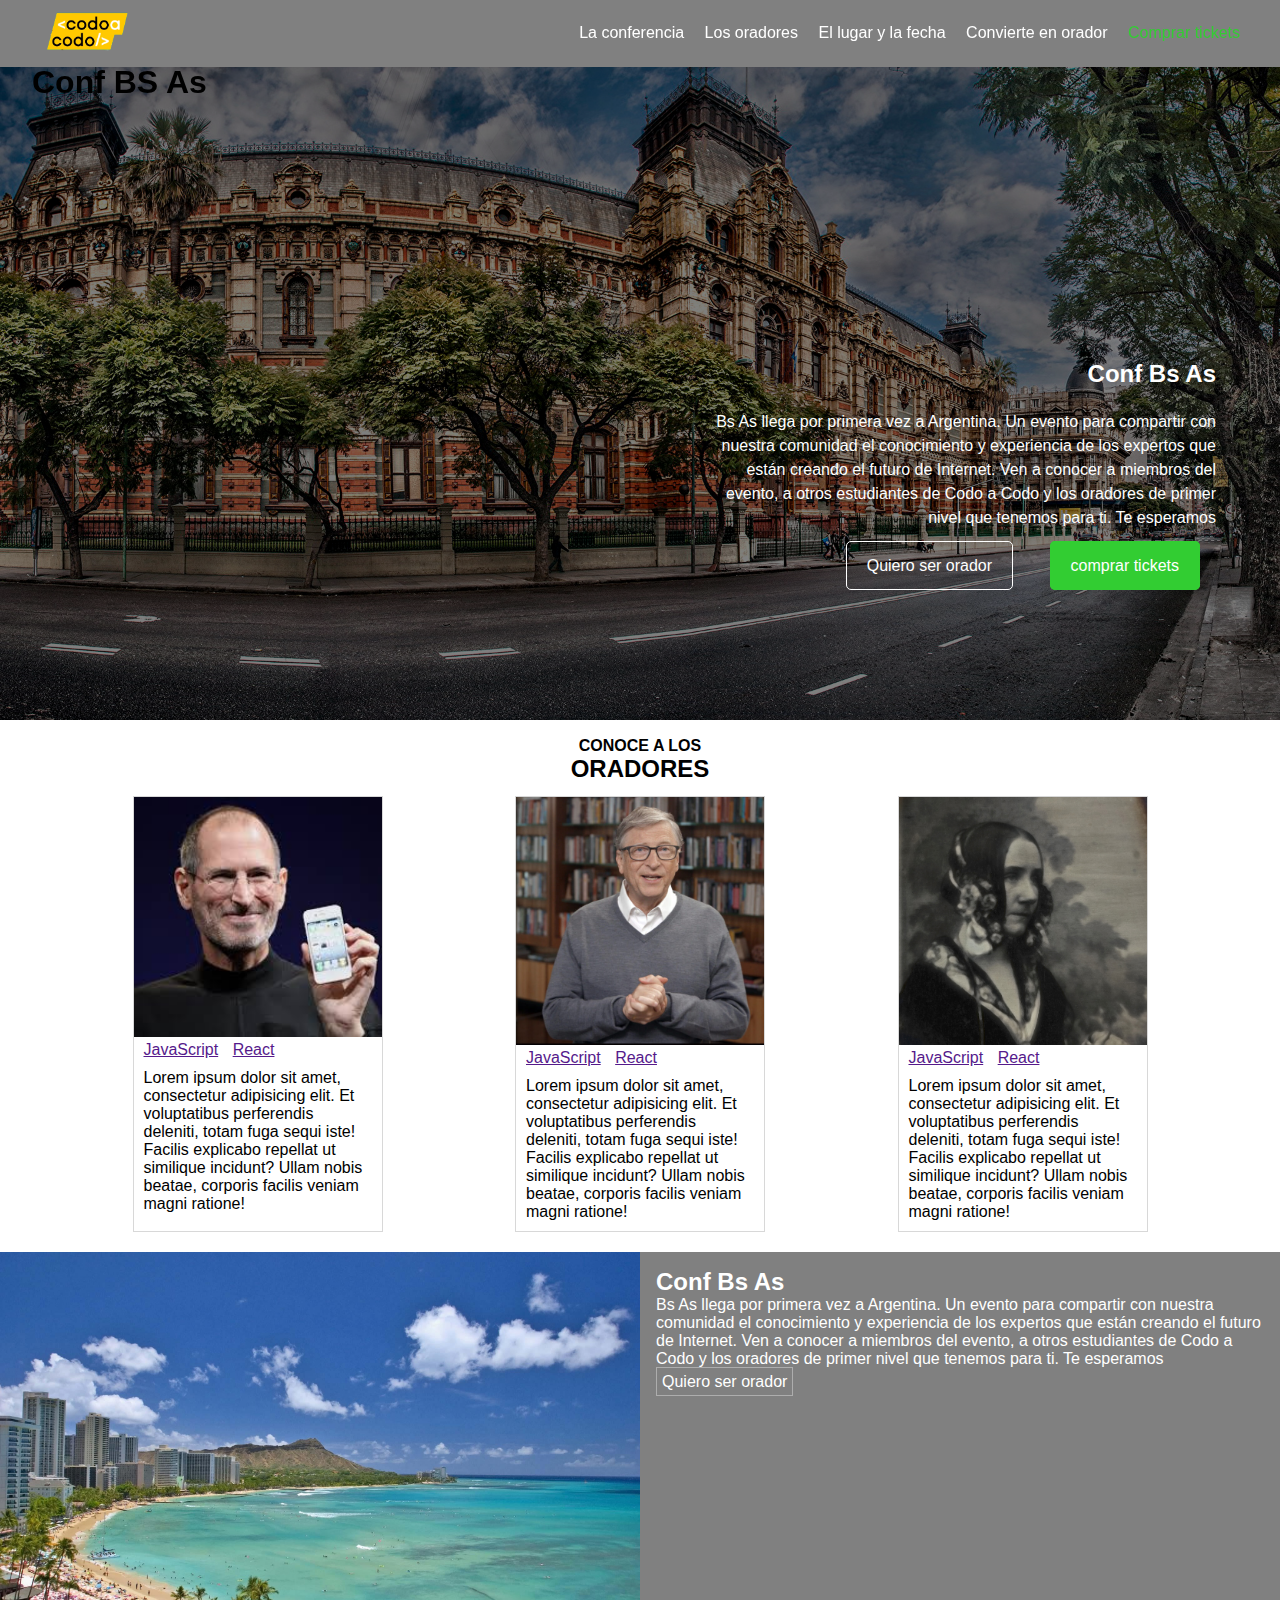
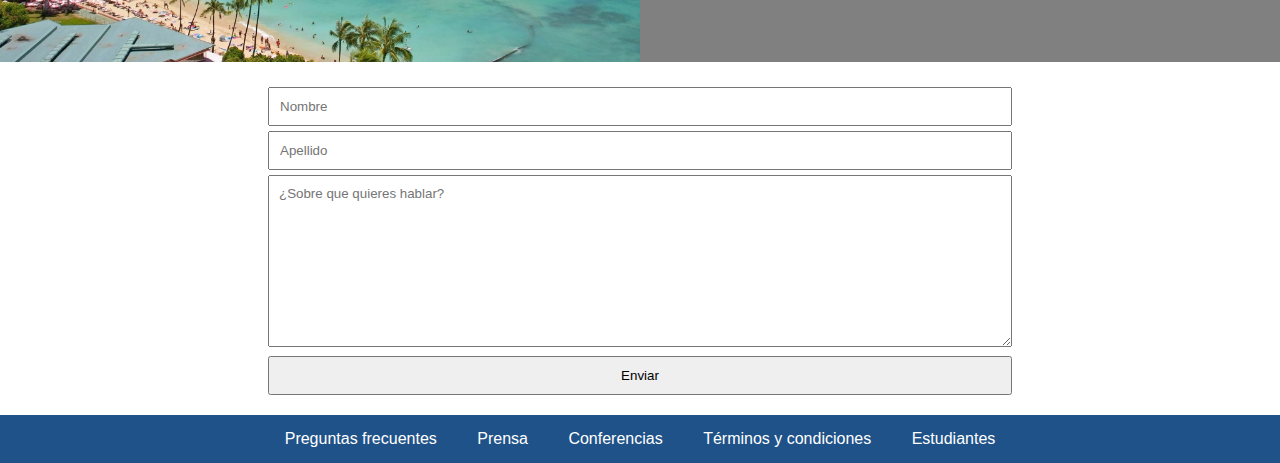
<file: index.html>
<!DOCTYPE html>
<html lang="en">
  <head>
    <meta charset="UTF-8" />
    <meta name="viewport" content="width=device-width, initial-scale=1.0" />
    <title>T.P.Integrador</title>
    <link rel="shortcut icon" href="favicon.ico" />
    <link rel="stylesheet" href="./css/style.css" />
    <meta content="width=device-width, initial-scale=1" name="viewport" />
  </head>
  <body>
    <header>
      <div class="logo">
        <img src="./assets/img/codoacodo.png" alt="" />
        <h1>Conf BS As</h1>
      </div>
      <nav class="navbar">
        <div class="nav-menu">
          <a class="nav-item" href="#">La conferencia</a>
          <a class="nav-item" href="#oradores">Los oradores</a>
          <a class="nav-item" href="#lugar">El lugar y la fecha</a>
          <a class="nav-item" href="#conviertete">Convierte en orador</a>
          <a class="ticket" href="./pages/ticket.html">Comprar tickets</a>
        </div>
  
        <div class="hamburger">
          <span class="bar"></span>
          <span class="bar"></span>
          <span class="bar"></span>
        </div>
      </nav>
    </header>
    <main>
      <section class="principal">
        <img
          src="assets/img/ba1.jpg"
          alt="Imagen Palacios de las Aguas de Buenos Aires"
        />
        <div class="content-principal">
          <h2>Conf Bs As</h2>
          <p>
            Bs As llega por primera vez a Argentina. Un evento para compartir
            con nuestra comunidad el conocimiento y experiencia de los expertos
            que están creando el futuro de Internet. Ven a conocer a miembros
            del evento, a otros estudiantes de Codo a Codo y los oradores de
            primer nivel que tenemos para ti. Te esperamos
          </p>
          <a href="#conviertete">Quiero ser orador</a>
          <a class="btn-color" href="pages/ticket.html">comprar tickets</a>
        </div>
      </section>
    </main>
    <div class="grid-content">
      <div class="item-1">
        <div class="title">
          <h4>CONOCE A LOS</h4>
          <h2>ORADORES</h2>
        </div>
        <div class="content-card">
          <div class="card-1">
            <img src="assets/img/steve.jpg" alt="" />
            <a href="">JavaScript</a>
            <a href="">React</a>
            <p>
              Lorem ipsum dolor sit amet, consectetur adipisicing elit. Et
              voluptatibus perferendis deleniti, totam fuga sequi iste! Facilis
              explicabo repellat ut similique incidunt? Ullam nobis beatae,
              corporis facilis veniam magni ratione!
            </p>
          </div>
          <div class="card-2">
            <img src="assets/img/bill.jpg" alt="" />
            <a href="">JavaScript</a>
            <a href="">React</a>
            <p>
              Lorem ipsum dolor sit amet, consectetur adipisicing elit. Et
              voluptatibus perferendis deleniti, totam fuga sequi iste! Facilis
              explicabo repellat ut similique incidunt? Ullam nobis beatae,
              corporis facilis veniam magni ratione!
            </p>
          </div>
          <div class="card-3">
            <img src="assets/img/ada.jpeg" alt="" />
            <a href="">JavaScript</a>
            <a href="">React</a>
            <p>
              Lorem ipsum dolor sit amet, consectetur adipisicing elit. Et
              voluptatibus perferendis deleniti, totam fuga sequi iste! Facilis
              explicabo repellat ut similique incidunt? Ullam nobis beatae,
              corporis facilis veniam magni ratione!
            </p>
          </div>
        </div>
      </div>
      <div class="item-2">
        <img src="assets/img/honolulu.jpg" alt="" />
      </div>
      <div class="item-3">
        <h2>Conf Bs As</h2>
        <p>
          Bs As llega por primera vez a Argentina. Un evento para compartir con
          nuestra comunidad el conocimiento y experiencia de los expertos que
          están creando el futuro de Internet. Ven a conocer a miembros del
          evento, a otros estudiantes de Codo a Codo y los oradores de primer
          nivel que tenemos para ti. Te esperamos
        </p>
        <a href="#conviertete">Quiero ser orador</a>
      </div>
      <div class="item-4">
        <form action="">
          <input type="text" placeholder="Nombre" />
          <input type="text" placeholder="Apellido" />
          <textarea
            name=""
            placeholder="¿Sobre que quieres hablar?"
            cols="30"
            rows="10"
          ></textarea>
          <input type="submit" value="Enviar" />
        </form>
      </div>
    </div>
    <footer>
      <ul>
        <li><a href="#">Preguntas frecuentes</a></li>
        <li><a href="#">Prensa</a></li>
        <li><a href="#">Conferencias</a></li>
        <li><a href="#">Términos y condiciones</a></li>
        <li><a href="#">Estudiantes</a></li>
      </ul>
    </footer>
    <script>
      const hamburger = document.querySelector(".hamburger");
      const navMenu = document.querySelector(".nav-menu");
  
      hamburger.addEventListener("click", () => {
        hamburger.classList.toggle("active");
        navMenu.classList.toggle("active");
        console.log("paso por active")
      })
  
      document.querySelectorAll(".nav-link").forEach(n => n.addEventListener("click", () => {
        hamburger.classList.remove("active")
        navMenu.classList.remove("active")
        console.log("paso por remove active")
      }))
    </script>
  </body>
</html>
</file>
<file: css/style.css>
* {
  padding: 0;
  margin: 0;
  box-sizing: border-box;
  font-family: Arial, Helvetica, sans-serif;
}

header {
  background-color: grey;
  height: 4.2em;
  color: var(--textcolor);
  text-align: left;
  position: fixed;
  top: 0;
  z-index: 100;
  width: 100%;

  .logo {
    display: inline-block;
    margin-left: 2em;

    & img {
      height: 4em;
      vertical-align: middle;
    }

    & h3 {
      display: inline-block;
      color: white;
    }

  }

  & .navbar {
    float: right;
    padding: 1.5em 2em;

    .nav-item {
      text-decoration: none;
      color: w;
      margin: 1.5em .5em;
    }

    .nav-item .ticket {
      color: limegreen
    }
  }

  & a {
    text-decoration: none;
    color: white;
    margin: 0 .5em;
  }

  .ticket {
    color: limegreen;
  }
}

main {
  .principal {
    position: relative;

    & img {
      object-fit: cover;
      filter: brightness(0.5);
      width: 100%;
    }

    .content-principal {

      & p {
        margin: 1.5em 0;
      }

      & a {
        border: 1px solid white;
        border-radius: 5px;
        text-decoration: none;
        color: white;
        margin: 0 1em;
      }

      .btn-color {
        background-color: limegreen;
        border: 1px solid limegreen;
      }
    }
  }
}

.grid-content {
  display: grid;
  grid-template-areas: 'orador orador'
    'paisaje descrip'
    'formulario formulario';
  grid-template-columns: 50% 50%;
  grid-template-rows: auto auto auto;

  & div [class^='item'] {
    border: 2px solid purple;
  }

  .item-1 {
    grid-area: orador;

    .content-card {
      display: flex;
      flex-flow: row wrap;
      justify-content: space-evenly;

      & div[class^='card'] {
        width: 250px;
        border: 0.5px solid #d8d8d8;

        & a {
          margin-top: 30px;
          margin-left: 10px;
        }

        & p {
          padding: 10px;
        }

        & h2 {
          padding: 10px;
        }

        & img {
          width: 100%;
        }
      }

    }

  }

  .item-2 {
    grid-area: paisaje;
    margin-top: 20px;

    & img {
      width: 100%;
      height: 100%;
    }
  }

  .item-3 {
    margin-top: 20px;
    grid-area: descrip;
    background-color: grey;
    text-decoration: none;
    color: white;
    padding: 1em;

    & p {
      margin-bottom: 5px;
    }

    & a {
      text-decoration: none;
      color: white;
      padding: 5px;
      border: 0.5px solid #adadad;
    }

  }

  .item-4 {
    grid-area: formulario;
    padding: 20px;
    text-align: center;

  & .button {
    background-color: #31f23aaa;
    border: none;
    border-radius: 5px;
  }

    & input {
      width: 60%;
      margin-top: 5px;
      padding: 10px;
    }

    & textarea {
      width: 60%;
      margin-top: 5px;
      padding: 10px;
    }
  }
}

.title {
  text-align: center;
  padding: 1%;
}



.hamburger {
  display: none;
  cursor: pointer;
}

.bar {
  display: block;
  width: 25px;
  height: 4px;
  margin: 4px auto;
  -webkit-transition: all 0.3s ease-in-out;
  transition: all 0.3s ease-in-out;
  background-color: white;
}

@media screen and (min-width: 1080px) {
  main {
    .content-principal {
      width: 40%;
      position: absolute;
      top: 50%;
      color: white;
      text-align: right;
      right: 4em;
      line-height: 1.5em;
    }
    
    & a {
      padding: 15px 20px;
    }
  }
}

@media(max-width:1080px) {
  .hamburger {
    display: block;
  }

  .hamburger.active .bar:nth-child(2) {
    opacity: 0;
  }

  .hamburger.active .bar:nth-child(1) {
    transform: translateY(8px) rotate(45deg);
  }


  .hamburger.active .bar:nth-child(3) {
    transform: translateY(8px) rotate(-45deg);
  }

  .nav-menu {
    position: fixed;
    left: -100%;
    top: 60px;
    gap: 0;
    flex-direction: column;
    background-color: grey;
    width: 100%;
    text-align: center;
    transition: 0.3s;
  }

  .nav-menu.active {
    left: 0;
    width: 100%;
  }

  main {
    .content-principal {
      width: 100%;
      position: absolute;
      top: 30%;
      color: white;
      text-align: center;
      line-height: 1.5em;
    }

    & a {
      padding: 10px 6px;
    }
    .principal img {
      height: 500px;
    }
  }
}

footer {
  background-color: rgb(31, 82, 136);
  text-align: center;
  padding: 15px;
  margin: 0;

  & li {
    display: inline;
    padding-left: 10px;
    padding-right: 10px;

    & a {
      text-decoration: none;
      color: white;
      margin: 0 .5em;
    }
  }
}
</file>
